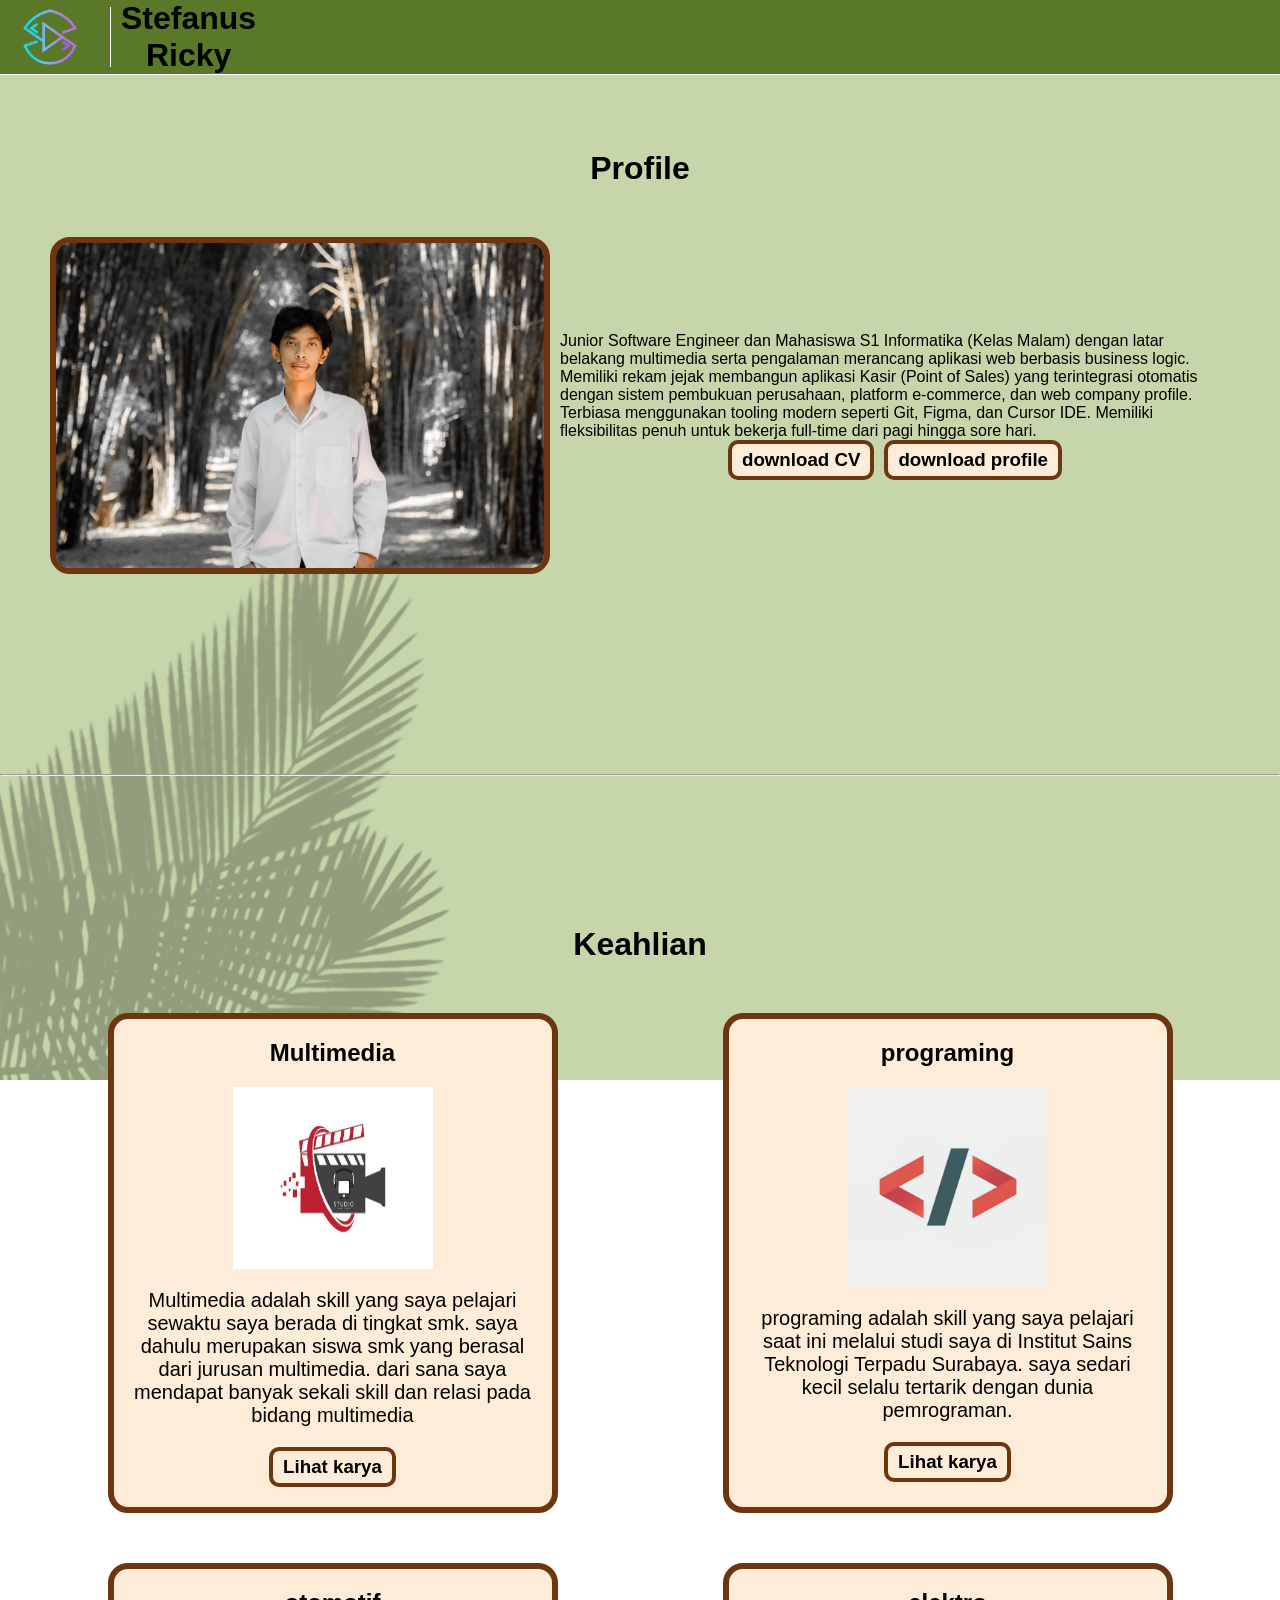
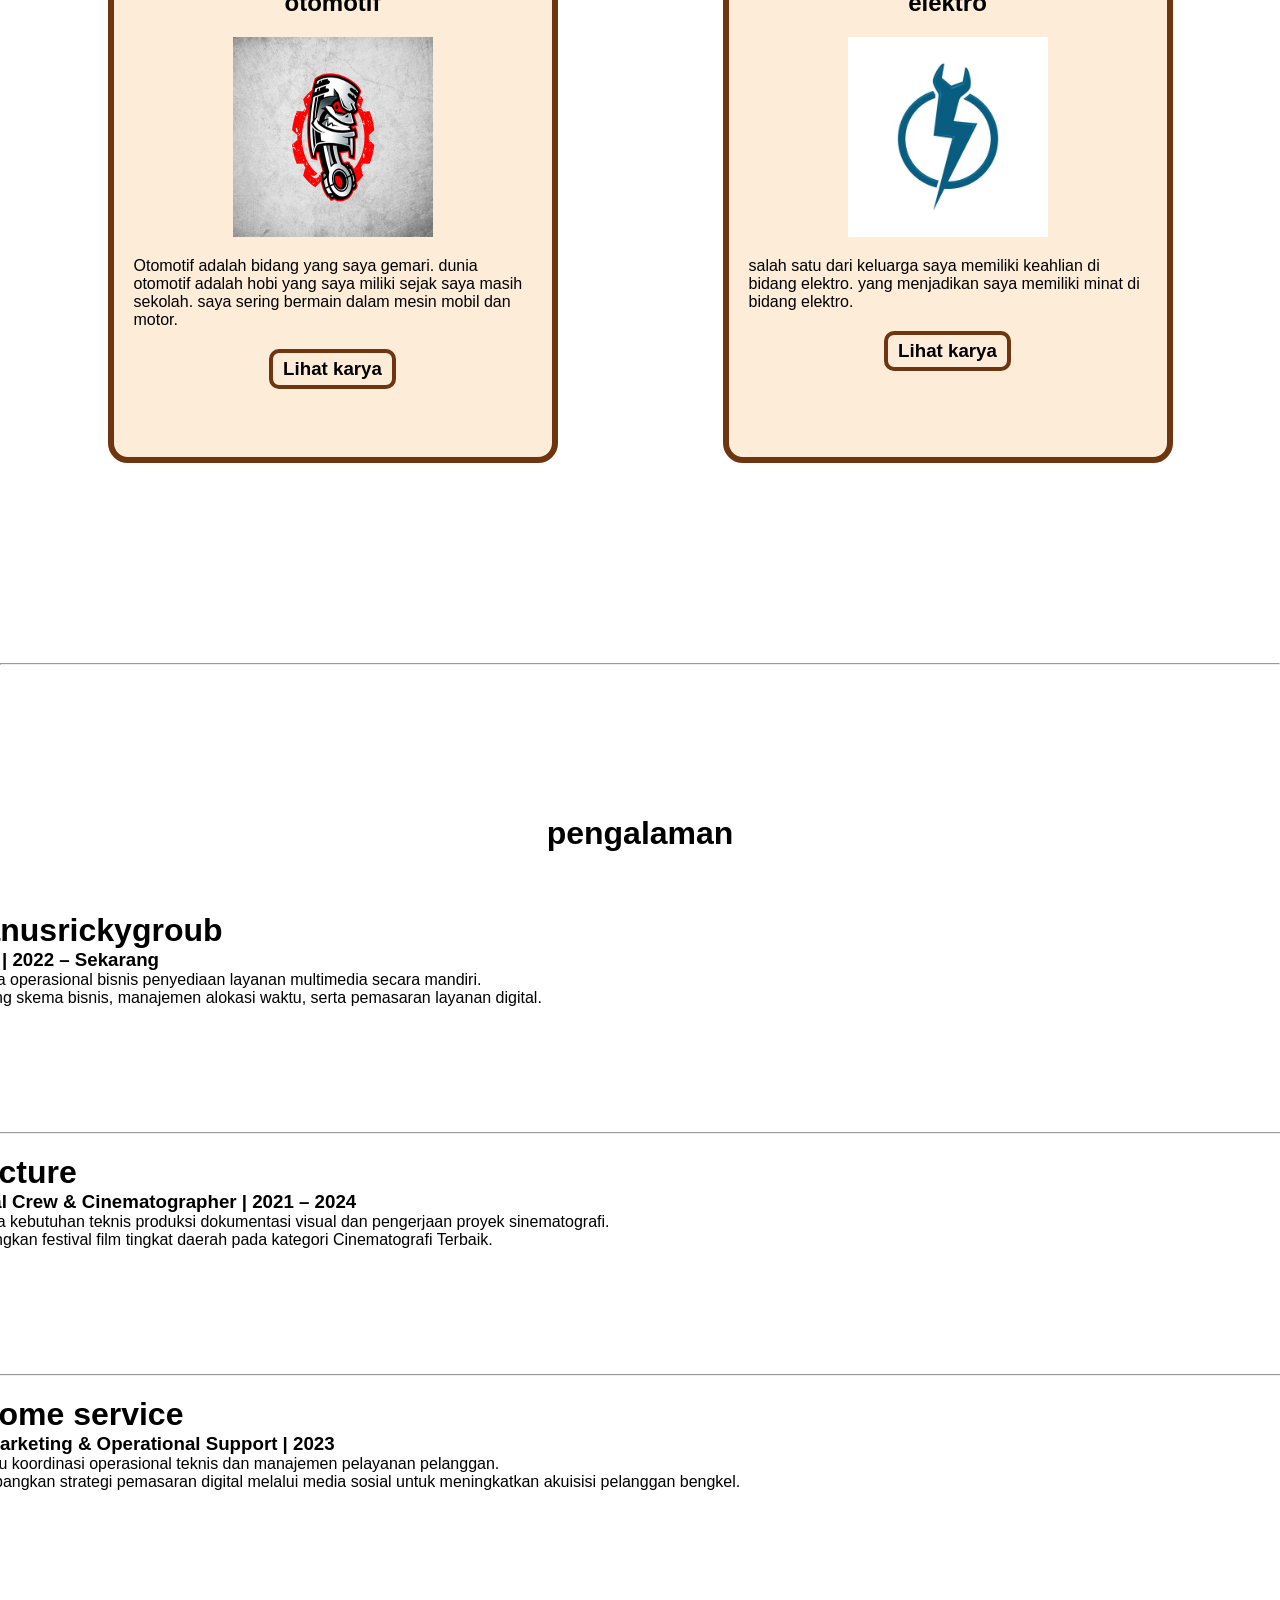
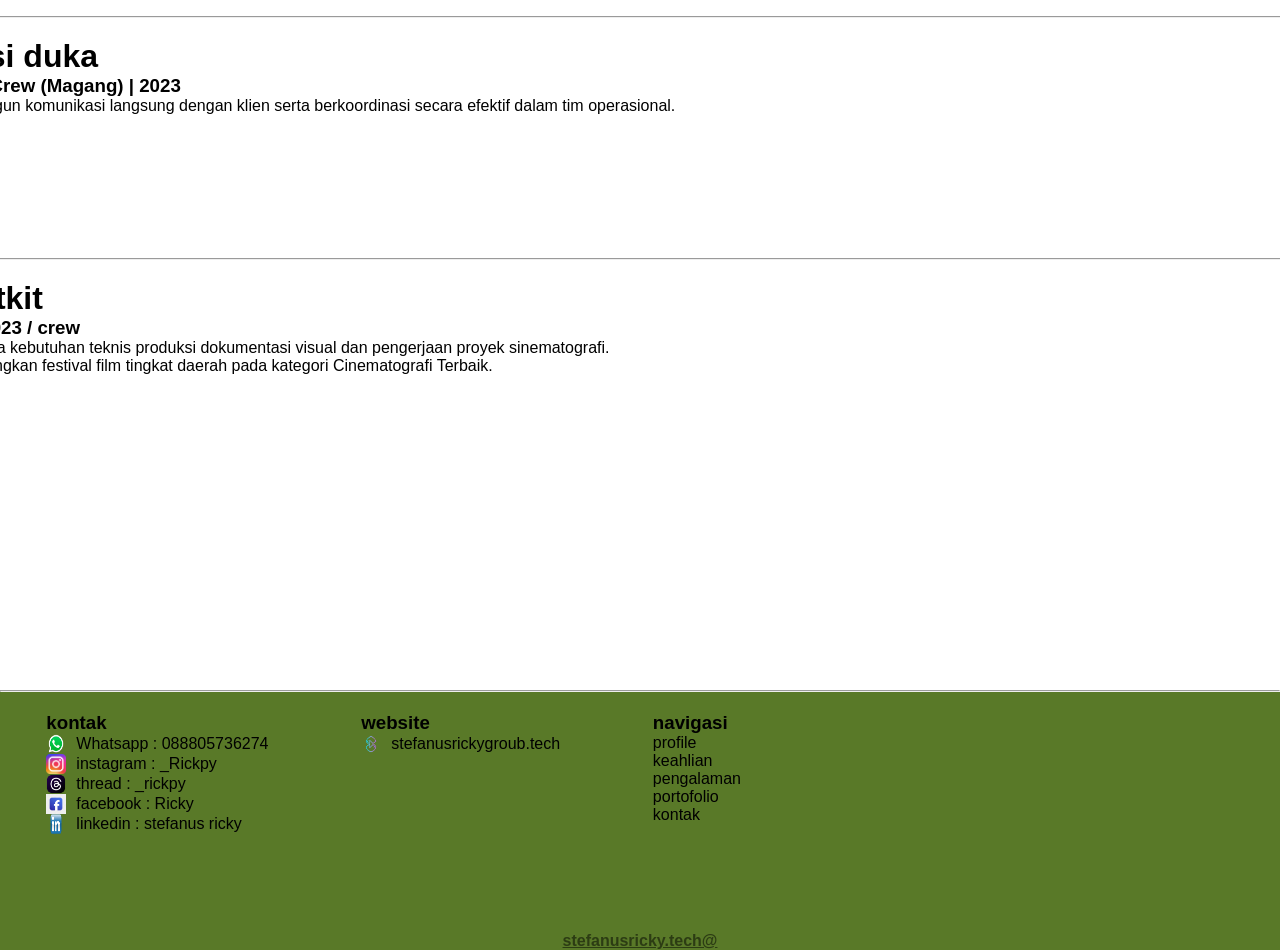
<file: index.html>
<!DOCTYPE html>
<html>
    <head>
        <title>personal_web</title>
        <link rel="stylesheet" href="global.css">
        <link rel="stylesheet" href="index.css">
    </head>
    <body>
        <!--ini nav bar-->
        <div class="nav">
            <div id="box1">
                <img alt="logo" src="aset/Artboard 1.png" id="logo_nav">
                    <div class="garis_vertikal"></div>
                    <div id="box2">
                        <h1>Stefanus</h1>
                        <h1>Ricky</h1>
                    </div>
            </div>
            <div id="box1">
                <a id="button1" href="#profile_id">
                    <h2>Profil</h2>        
                </a>
                <a id="button1" href="#keahlian_id">
                    <h2>Keahlian</h2>
                </a>
                <a id="button1" href="#pengalaman_id">
                    <h2>Pengalaman</h2>
                </a>
                <a id="button1" href="#kontak_id">
                    <h2>Kontak</h2>
                </a>
            </div>
        </div>
    <!--ini profil-->
    <div class="konten" id="profile_id">
        <h1>Profile</h1>
        <div id="box1">
            <img src="aset/profile.jpg" id="img_profil">
            <div id="box2">
                <p id="txt_profile">Junior Software Engineer dan Mahasiswa S1 Informatika
                    (Kelas Malam) dengan latar belakang multimedia serta
                    pengalaman merancang aplikasi web berbasis business
                    logic.
                    Memiliki rekam jejak membangun aplikasi Kasir (Point of
                    Sales) yang terintegrasi otomatis dengan sistem
                    pembukuan perusahaan, platform e-commerce, dan web
                    company profile.
                    Terbiasa menggunakan tooling modern seperti Git, Figma,
                    dan Cursor IDE.
                    Memiliki fleksibilitas penuh untuk bekerja full-time
                    dari pagi hingga sore hari.</p>
                <div id="box1">
                    <a href="" id="button2">
                        <h3>download CV</h3>
                    </a>
                    <a href="" id="button2">
                        <h3>download profile</h3>
                    </a>
                </div>
            </div>
        </div>
    </div>            
    <hr>
    <!--ini keahlian-->
    <div class="konten" id="keahlian_id">
        <h1>Keahlian</h1>
        <div id="keahlian">
            <div id="skill">
                <h2>Multimedia</h2>
                <img src="aset/multimedia.jpg" id="img_keahlian">
                <p id="txt_keahlian">Multimedia adalah skill yang saya pelajari sewaktu saya berada di tingkat smk.
                    saya dahulu merupakan siswa smk yang berasal dari jurusan multimedia.
                    dari sana saya mendapat banyak sekali skill dan relasi pada bidang multimedia
                </p>
                <a href="multimedia.html" id="button2">
                    <h3>Lihat karya</h3>
                </a>
            </div>
            <div id="skill">
                <h2>programing</h2>
                <img src="aset/programing.jpg" id="img_keahlian">
                <p id="txt_keahlian">programing adalah skill yang saya pelajari saat ini melalui studi saya di Institut Sains Teknologi Terpadu Surabaya.
                            saya sedari kecil selalu tertarik dengan dunia pemrograman.
                </p>
                <a href="pemrograman.html" id="button2">
                    <h3>Lihat karya</h3>
                </a>
            </div>
            <div id="skill">
                <h2>otomotif</h2>
                <img src="aset/otomotif.jpg" id="img_keahlian">        
                <p>Otomotif adalah bidang yang saya gemari.
                    dunia otomotif adalah hobi yang saya miliki sejak saya masih sekolah.
                    saya sering bermain dalam mesin mobil dan motor.
                </p>
                <a href="otomotif.html" id="button2">                        
                    <h3>Lihat karya</h3>
                </a>
            </div>
            <div id="skill">
                <h2>elektro</h2>
                <img src="aset/elektro.jpg" id="img_keahlian">
                <p>salah satu dari keluarga saya memiliki keahlian di bidang elektro.
                    yang menjadikan saya memiliki minat di bidang elektro.
                </p>
                <a href="elektro.html" id="button2">
                    <h3>Lihat karya</h3>
                </a>
            </div>
        </div>
    </div>
    <!--ini pengalaman-->
    <hr>
    <div class="konten" id="pengalaman_id">
        <h1>pengalaman</h1>
        <div id="pengalaman">
            <div id="box3">
                <img src="aset/Artboard 1.png" id="img_keahlian">
                <div id="garis_keahlian"></div>
                    <div id="box4">
                        <h1>Stefanusrickygroub</h1>
                        <h3>Founder | 2022 – Sekarang</h3>
                        <p> <b>-</b> Mengelola operasional bisnis penyediaan layanan multimedia secara mandiri.</p>
                        <p> <b>-</b> Merancang skema bisnis, manajemen alokasi waktu, serta pemasaran layanan digital.</p>
                    </div>        
            </div>
            <hr>
            <div id="box3">
                <img src="aset/mxpicture.jpeg" id="img_keahlian">
                <div id="garis_keahlian"></div>
                    <div id="box4">
                        <h1>MXpicture</h1>
                        <h3>Technical Crew & Cinematographer | 2021 – 2024</h3>
                        <p> <b>-</b> Mengelola kebutuhan teknis produksi dokumentasi visual dan pengerjaan proyek sinematografi.</p>
                        <p> <b>-</b> Memenangkan festival film tingkat daerah pada kategori Cinematografi Terbaik.</p>
                    </div>
            </div>
            <hr>
            <div id="box3">
                <img src="aset/Artboard 1.png" id="img_keahlian">
                    <div id="garis_keahlian"></div>
                    <div id="box4">
                        <h1>CG.home service</h1>
                        <h3>Digital Marketing & Operational Support | 2023</h3>
                        <p> <b>-</b> Membantu koordinasi operasional teknis dan manajemen pelayanan pelanggan.</p>
                        <p> <b>-</b> Mengembangkan strategi pemasaran digital melalui media sosial untuk meningkatkan akuisisi pelanggan bengkel.</p>
                    </div>
            </div>
            <hr>
            <div id="box3">
                <img src="aset/solusi duka.webp" id="img_keahlian">
                <div id="garis_keahlian"></div>
                <div id="box4">
                    <h1>solusi duka</h1>
                    <h3>Interim Crew (Magang) | 2023</h3>
                    <p> <b>-</b> Membangun komunikasi langsung dengan klien serta berkoordinasi secara efektif dalam tim operasional.</p>
                </div>
            </div>
            <hr>
            <div id="box3">
                <img src="aset/sportkit.svg" id="img_keahlian">
                <div id="garis_keahlian"></div>
                <div id="box4">
                    <h1>Sportkit</h1>
                    <h3>2022 - 2023 / crew</h3>
                    <p> <b>-</b> Mengelola kebutuhan teknis produksi dokumentasi visual dan pengerjaan proyek sinematografi.</p>
                    <p> <b>-</b> Memenangkan festival film tingkat daerah pada kategori Cinematografi Terbaik.</p>
                </div>
            </div>
        </div>
    </div>
    <hr>
    <!--ini footer-->
    <div class="footer" id="kontak_id" >
        <div id="box4">
            <h3>kontak</h3>
            <a href="https://wa.me/qr/HPVYBOQ7DMP3K1"></a>
                <div id="box1">
                    <img src="aset/logo_whatsapp.png" alt="logo whatsapp" id="logo_footer">
                    <p>Whatsapp : 088805736274</p>
                </div>
            </a>
            <a href="https://instagram.com/_rickpy?mdxt=Y3diMXl3bjhqb255">
                <div id="box1">
                    <img src="aset/logo-instagram.png" alt="logo instagram" id="logo_footer">
                    <p>instagram : _Rickpy</p>
                </div>
            </a>
                <a href="https://www.threads.com/@_rickpy" >
            <div id="box1">
                <img src="aset/logo_threads.png" alt="logo threads" id="logo_footer">
                <p>thread : _rickpy</p>
            </div>
            </a>
            <a href="https://www.facebook.com/share/1LpBHyXDE2/">
                <div id="box1">
                    <img src="aset/logo facebook.avif" alt="logo facebook" id="logo_footer">
                    <p>facebook : Ricky</p>
                </div>
            </a>
            <a href="https://www.linkedin.com/in/stefanus-ricky-0b7269281?utm_source=share_via&utm_content=profile&utm_medium=member_android">
                <div id="box1">
                    <img src="aset/logo_linkedin.png" alt="logo linkedin" id="logo_footer">
                    <p>linkedin : stefanus ricky</p>
                </div>
            </a>    
        </div>
        <div id="box4">
            <h3>website</h3>
            <a href="https://stefanusrickygroup.tech/">
                <div id="box1">
                    <img src="aset/Artboard 1.png" alt="logo srg" id="logo_footer">
                    <p>stefanusrickygroub.tech</p>
                </div>
            </a>
        </div>
        <div id="box4">
            <h3>navigasi</h3>
            <a href="profile_id">
                <p>profile</p>
            </a>
            <a href="keahlian_id">
                <p>keahlian</p>
            </a>
            <a href="pengalaman_id">
                <p>pengalaman</p>
            </a>
            <a href="portofolio_id">
                <p>portofolio</p>
            </a>
            <a href="kontak_id">
                <p>kontak</p>
            </a>
        </div>
        <iframe id="maps" src="https://www.google.com/maps/embed?pb=!1m18!1m12!1m3!1d1851.4035894995313!2d112.75860359045437!3d-7.290753158852745!2m3!1f0!2f0!3f0!3m2!1i1024!2i768!4f13.1!3m3!1m2!1s0x2dd7fbb476048727%3A0x5f5f7cf736ae643e!2sInstitut%20Sains%20dan%20Teknologi%20Terpadu%20Surabaya%20(ISTTS)!5e0!3m2!1sid!2sid!4v1792011507396!5m2!1sid!2sid" width="600" height="450" style="border:0;" allowfullscreen="" loading="lazy" referrerpolicy="strict-origin-when-cross-origin"></iframe>
    </div>
    <div id="lisen">
        <p id="txt_lisen"><b><u>stefanusricky.tech@</u></b></p>
    </div>
    </body>
</html>
</file>
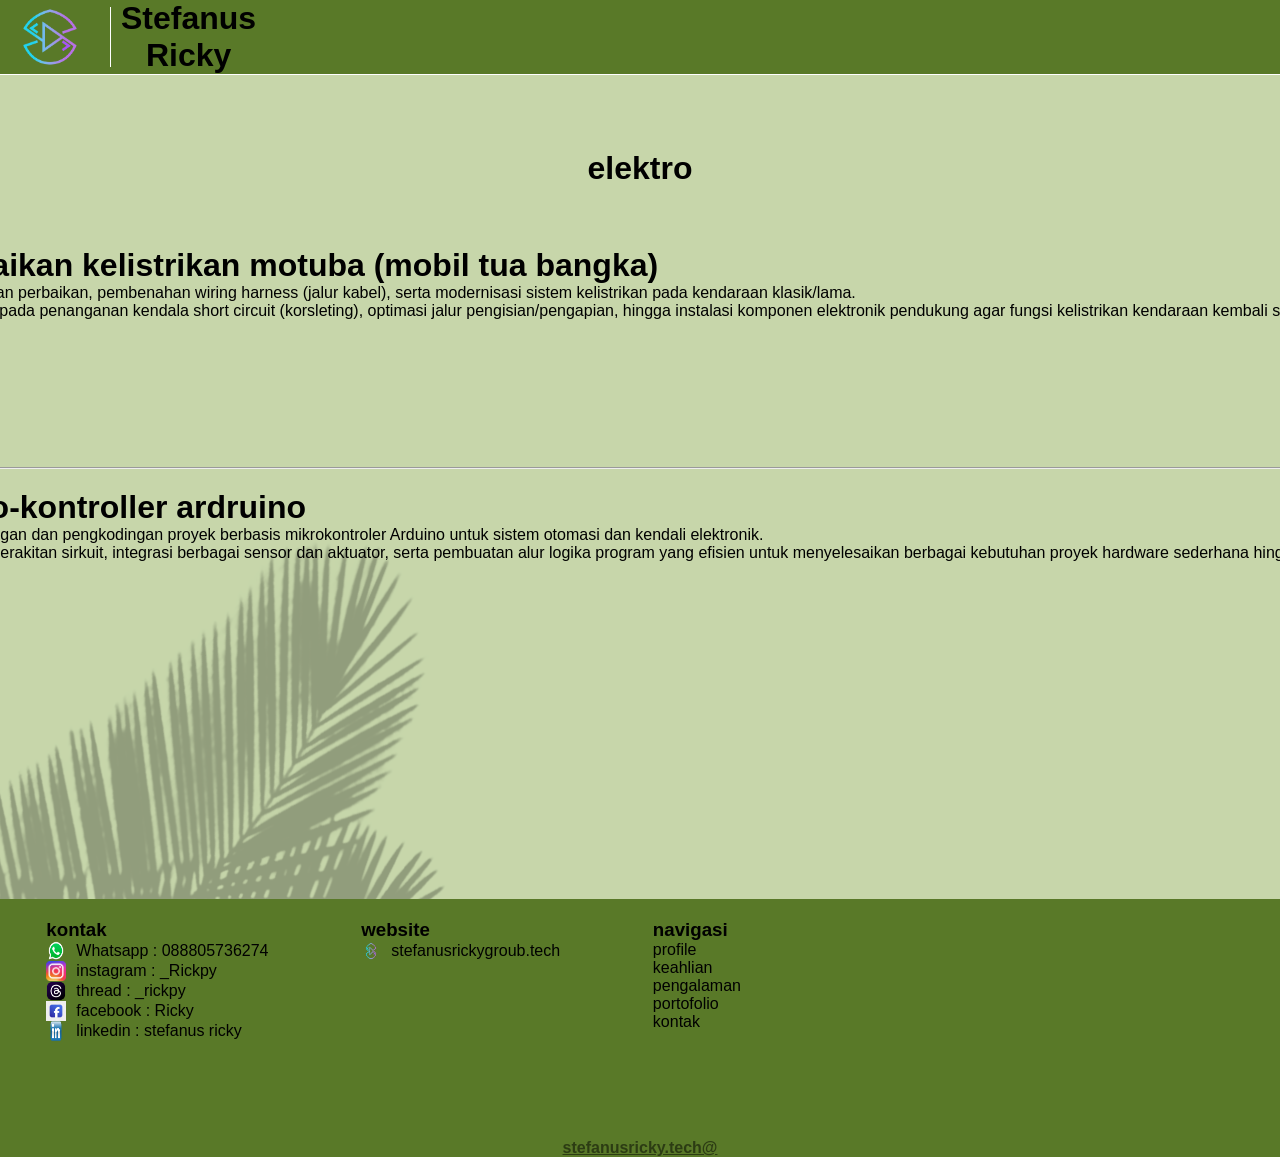
<file: elektro.html>
<!DOCTYPE html>
<html lang="en">
    <head>
        <title>personal_web</title>
        <link rel="stylesheet" href="global.css">
        <link rel="stylesheet" href="index.css">
    </head>
    <body>
        <!--ini nav bar-->
        <div class="nav">
            <div id="box1">
                <img alt="logo" src="aset/Artboard 1.png" id="logo_nav">
                    <div class="garis_vertikal"></div>
                    <div id="box2">
                        <h1>Stefanus</h1>
                        <h1>Ricky</h1>
                    </div>
            </div>
            <div id="box1">
                <a id="button1" href="index.html">
                    <h2>Home</h2>        
                </a>
            </div>
        </div>
    <!--ini content-->
    <div class="konten">
        <H1>elektro</H1>
    <div id="pengalaman">
            <div id="box3">
                <img src="aset/elektro (2).jpeg" id="img_keahlian">
                <div id="garis_keahlian"></div>
                    <div id="box4">
                        <h1>perbaikan kelistrikan motuba (mobil tua bangka)</h1>
                        <p> <b>-</b> Pengerjaan perbaikan, pembenahan wiring harness (jalur kabel), serta modernisasi sistem kelistrikan pada kendaraan klasik/lama.</p>
                        <p> <b>-</b> Berfokus pada penanganan kendala short circuit (korsleting), optimasi jalur pengisian/pengapian, hingga instalasi komponen elektronik pendukung agar fungsi kelistrikan kendaraan kembali stabil dan aman digunakan.</p>
                    </div>        
            </div>
            <hr>
            <div id="box3">
                <img src="aset/elektro (4).jpeg" id="img_keahlian">
                <div id="garis_keahlian"></div>
                    <div id="box4">
                        <h1>mikro-kontroller ardruino</h1>
                        <p> <b>-</b> Perancangan dan pengkodingan proyek berbasis mikrokontroler Arduino untuk sistem otomasi dan kendali elektronik.</p>
                        <p> <b>-</b> Meliputi perakitan sirkuit, integrasi berbagai sensor dan aktuator, serta pembuatan alur logika program yang efisien untuk menyelesaikan berbagai kebutuhan proyek hardware sederhana hingga menengah.</p>
                    </div>
            </div>
        </div>
    </div>
    <!--ini footer-->
    <div class="footer" id="kontak_id" >
        <div id="box4">
            <h3>kontak</h3>
            <a href="https://wa.me/qr/HPVYBOQ7DMP3K1"></a>
                <div id="box1">
                    <img src="aset/logo_whatsapp.png" alt="logo whatsapp" id="logo_footer">
                    <p>Whatsapp : 088805736274</p>
                </div>
            </a>
            <a href="https://instagram.com/_rickpy?mdxt=Y3diMXl3bjhqb255">
                <div id="box1">
                    <img src="aset/logo-instagram.png" alt="logo instagram" id="logo_footer">
                    <p>instagram : _Rickpy</p>
                </div>
            </a>
                <a href="https://www.threads.com/@_rickpy" >
            <div id="box1">
                <img src="aset/logo_threads.png" alt="logo threads" id="logo_footer">
                <p>thread : _rickpy</p>
            </div>
            </a>
            <a href="https://www.facebook.com/share/1LpBHyXDE2/">
                <div id="box1">
                    <img src="aset/logo facebook.avif" alt="logo facebook" id="logo_footer">
                    <p>facebook : Ricky</p>
                </div>
            </a>
            <a href="https://www.linkedin.com/in/stefanus-ricky-0b7269281?utm_source=share_via&utm_content=profile&utm_medium=member_android">
                <div id="box1">
                    <img src="aset/logo_linkedin.png" alt="logo linkedin" id="logo_footer">
                    <p>linkedin : stefanus ricky</p>
                </div>
            </a>    
        </div>
        <div id="box4">
            <h3>website</h3>
            <a href="https://stefanusrickygroup.tech/">
                <div id="box1">
                    <img src="aset/Artboard 1.png" alt="logo srg" id="logo_footer">
                    <p>stefanusrickygroub.tech</p>
                </div>
            </a>
        </div>
        <div id="box4">
            <h3>navigasi</h3>
            <a href="index.html">
                <p>profile</p>
            </a>
            <a href="index.html">
                <p>keahlian</p>
            </a>
            <a href="index.html">
                <p>pengalaman</p>
            </a>
            <a href="index.html">
                <p>portofolio</p>
            </a>
            <a href="index.html">
                <p>kontak</p>
            </a>
        </div>
        <iframe id="maps" src="https://www.google.com/maps/embed?pb=!1m18!1m12!1m3!1d1851.4035894995313!2d112.75860359045437!3d-7.290753158852745!2m3!1f0!2f0!3f0!3m2!1i1024!2i768!4f13.1!3m3!1m2!1s0x2dd7fbb476048727%3A0x5f5f7cf736ae643e!2sInstitut%20Sains%20dan%20Teknologi%20Terpadu%20Surabaya%20(ISTTS)!5e0!3m2!1sid!2sid!4v1792011507396!5m2!1sid!2sid" width="600" height="450" style="border:0;" allowfullscreen="" loading="lazy" referrerpolicy="strict-origin-when-cross-origin"></iframe>
    </div>
    <div id="lisen">
        <p id="txt_lisen"><b><u>stefanusricky.tech@</u></b></p>
    </div>
    </body>
</html>
</file>
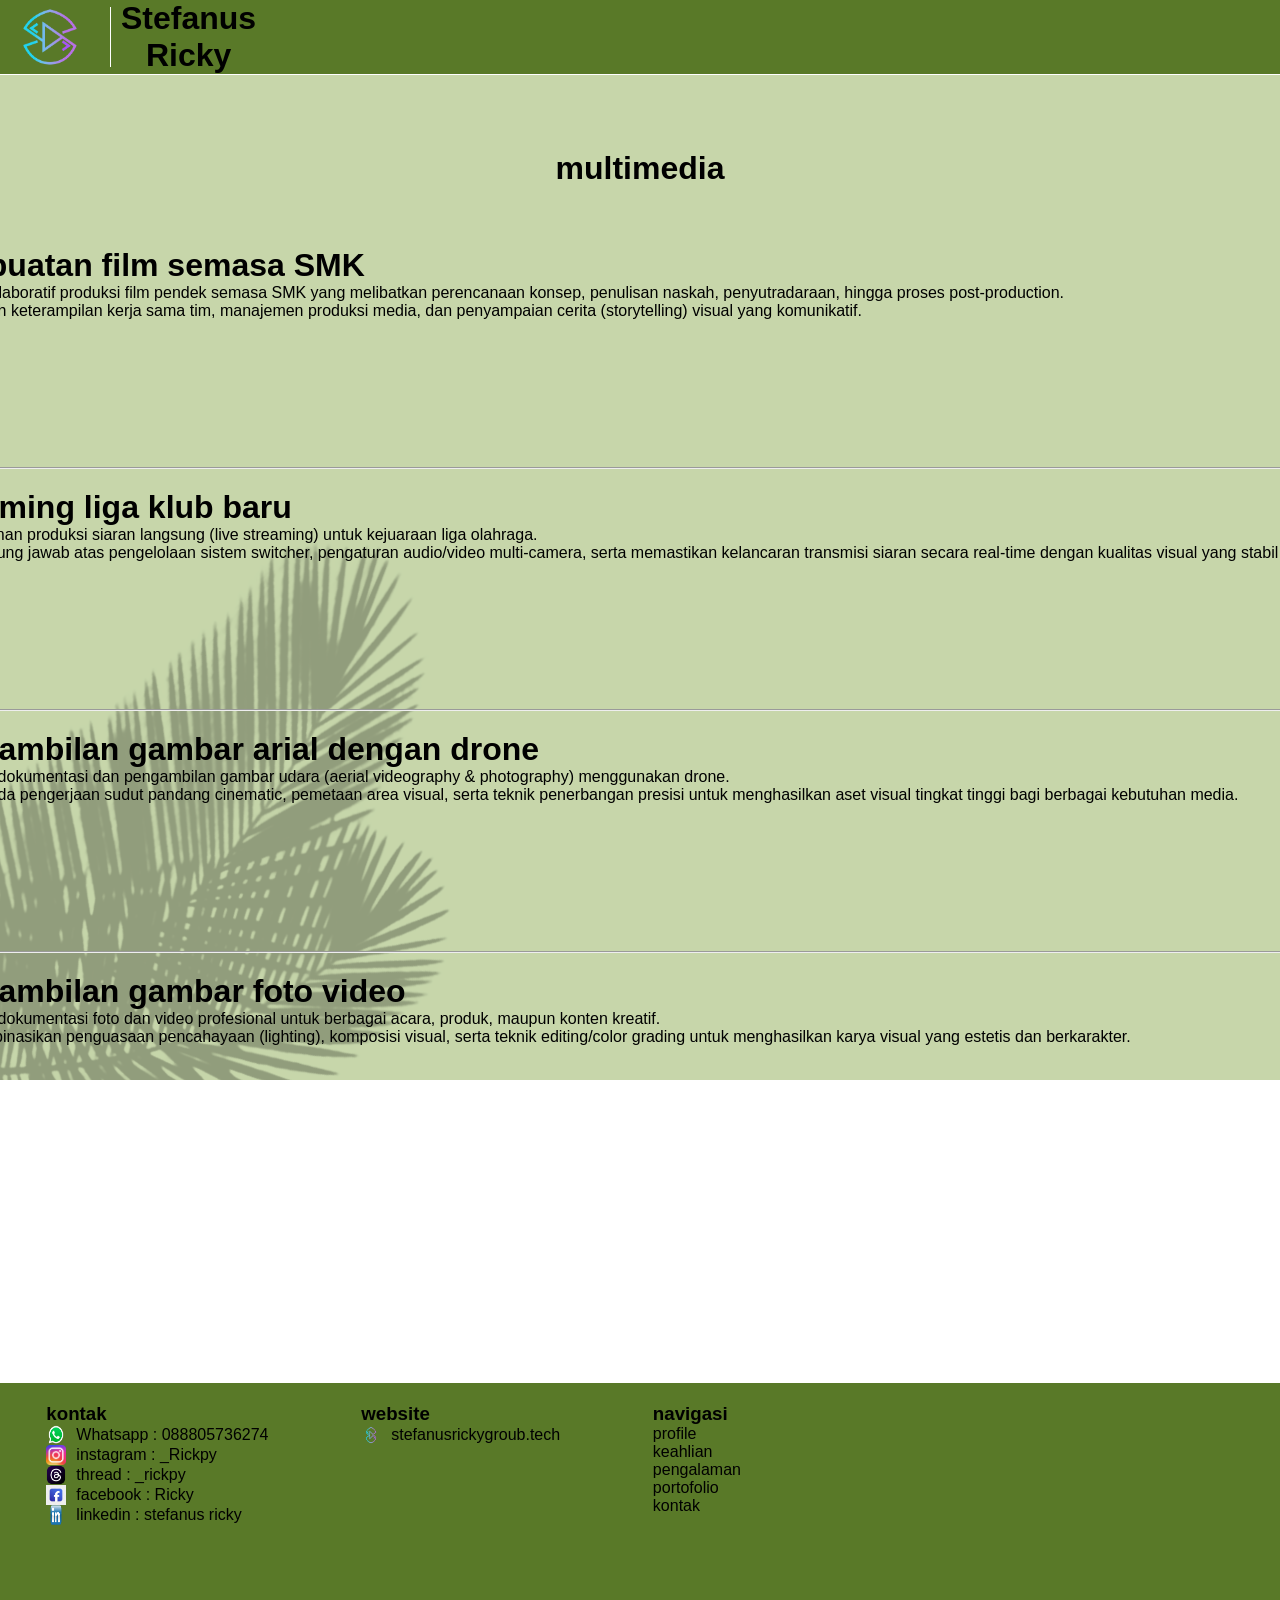
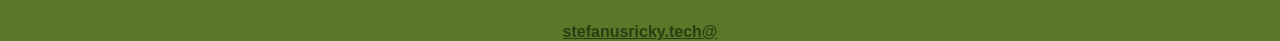
<file: multimedia.html>
<!DOCTYPE html>
<html lang="en">
    <head>
        <title>personal_web</title>
        <link rel="stylesheet" href="global.css">
        <link rel="stylesheet" href="index.css">
    </head>
    <body>
        <!--ini nav bar-->
        <div class="nav">
            <div id="box1">
                <img alt="logo" src="aset/Artboard 1.png" id="logo_nav">
                    <div class="garis_vertikal"></div>
                    <div id="box2">
                        <h1>Stefanus</h1>
                        <h1>Ricky</h1>
                    </div>
            </div>
            <div id="box1">
                <a id="button1" href="index.html">
                    <h2>Home</h2>        
                </a>
            </div>
        </div>
    <!--ini content-->
    <div class="konten">
        <H1>multimedia</H1>
        <div id="pengalaman">
            <div id="box3">
                <img src="aset/multimedia (1).jpeg" id="img_keahlian">
                <div id="garis_keahlian"></div>
                    <div id="box4">
                        <h1>pembuatan film semasa SMK</h1>
                        <p> <b>-</b> Projek kolaboratif produksi film pendek semasa SMK yang melibatkan perencanaan konsep, penulisan naskah, penyutradaraan, hingga proses post-production.</p>
                        <p> <b>-</b> Mengasah keterampilan kerja sama tim, manajemen produksi media, dan penyampaian cerita (storytelling) visual yang komunikatif.</p>
                    </div>        
            </div>
            <hr>
            <div id="box3">
                <img src="aset/multimedia (7).jpeg" id="img_keahlian">
                <div id="garis_keahlian"></div>
                    <div id="box4">
                        <h1>streaming liga klub baru</h1>
                        <p> <b>-</b> Penanganan produksi siaran langsung (live streaming) untuk kejuaraan liga olahraga.</p>
                        <p> <b>-</b> Bertanggung jawab atas pengelolaan sistem switcher, pengaturan audio/video multi-camera, serta memastikan kelancaran transmisi siaran secara real-time dengan kualitas visual yang stabil dan profesional.</p>
                    </div>
            </div>
            <hr>
            <div id="box3">
                <img src="aset/multimedia (3).jpeg" id="img_keahlian">
                    <div id="garis_keahlian"></div>
                    <div id="box4">
                        <h1>pengambilan gambar arial dengan drone</h1>
                        <p> <b>-</b> Layanan dokumentasi dan pengambilan gambar udara (aerial videography & photography) menggunakan drone. </p>
                        <p> <b>-</b> Fokus pada pengerjaan sudut pandang cinematic, pemetaan area visual, serta teknik penerbangan presisi untuk menghasilkan aset visual tingkat tinggi bagi berbagai kebutuhan media.</p>
                    </div>
            </div>
            <hr>
            <div id="box3">
                <img src="aset/multimedia (4).jpeg" id="img_keahlian">
                <div id="garis_keahlian"></div>
                <div id="box4">
                    <h1>pengambilan gambar foto video</h1>
                    <p> <b>-</b> Layanan dokumentasi foto dan video profesional untuk berbagai acara, produk, maupun konten kreatif.</p>
                    <p> <b>-</b> Mengombinasikan penguasaan pencahayaan (lighting), komposisi visual, serta teknik editing/color grading untuk menghasilkan karya visual yang estetis dan berkarakter.</p>
                </div>
            </div>
        </div>
    </div>
    <!--ini footer-->
    <div class="footer" id="kontak_id" >
        <div id="box4">
            <h3>kontak</h3>
            <a href="https://wa.me/qr/HPVYBOQ7DMP3K1"></a>
                <div id="box1">
                    <img src="aset/logo_whatsapp.png" alt="logo whatsapp" id="logo_footer">
                    <p>Whatsapp : 088805736274</p>
                </div>
            </a>
            <a href="https://instagram.com/_rickpy?mdxt=Y3diMXl3bjhqb255">
                <div id="box1">
                    <img src="aset/logo-instagram.png" alt="logo instagram" id="logo_footer">
                    <p>instagram : _Rickpy</p>
                </div>
            </a>
                <a href="https://www.threads.com/@_rickpy" >
            <div id="box1">
                <img src="aset/logo_threads.png" alt="logo threads" id="logo_footer">
                <p>thread : _rickpy</p>
            </div>
            </a>
            <a href="https://www.facebook.com/share/1LpBHyXDE2/">
                <div id="box1">
                    <img src="aset/logo facebook.avif" alt="logo facebook" id="logo_footer">
                    <p>facebook : Ricky</p>
                </div>
            </a>
            <a href="https://www.linkedin.com/in/stefanus-ricky-0b7269281?utm_source=share_via&utm_content=profile&utm_medium=member_android">
                <div id="box1">
                    <img src="aset/logo_linkedin.png" alt="logo linkedin" id="logo_footer">
                    <p>linkedin : stefanus ricky</p>
                </div>
            </a>    
        </div>
        <div id="box4">
            <h3>website</h3>
            <a href="https://stefanusrickygroup.tech/">
                <div id="box1">
                    <img src="aset/Artboard 1.png" alt="logo srg" id="logo_footer">
                    <p>stefanusrickygroub.tech</p>
                </div>
            </a>
        </div>
        <div id="box4">
            <h3>navigasi</h3>
            <a href="index.html">
                <p>profile</p>
            </a>
            <a href="index.html">
                <p>keahlian</p>
            </a>
            <a href="index.html">
                <p>pengalaman</p>
            </a>
            <a href="index.html">
                <p>portofolio</p>
            </a>
            <a href="index.html">
                <p>kontak</p>
            </a>
        </div>
        <iframe id="maps" src="https://www.google.com/maps/embed?pb=!1m18!1m12!1m3!1d1851.4035894995313!2d112.75860359045437!3d-7.290753158852745!2m3!1f0!2f0!3f0!3m2!1i1024!2i768!4f13.1!3m3!1m2!1s0x2dd7fbb476048727%3A0x5f5f7cf736ae643e!2sInstitut%20Sains%20dan%20Teknologi%20Terpadu%20Surabaya%20(ISTTS)!5e0!3m2!1sid!2sid!4v1792011507396!5m2!1sid!2sid" width="600" height="450" style="border:0;" allowfullscreen="" loading="lazy" referrerpolicy="strict-origin-when-cross-origin"></iframe>
    </div>
    <div id="lisen">
        <p id="txt_lisen"><b><u>stefanusricky.tech@</u></b></p>
    </div>
    </body>
</html>
</file>
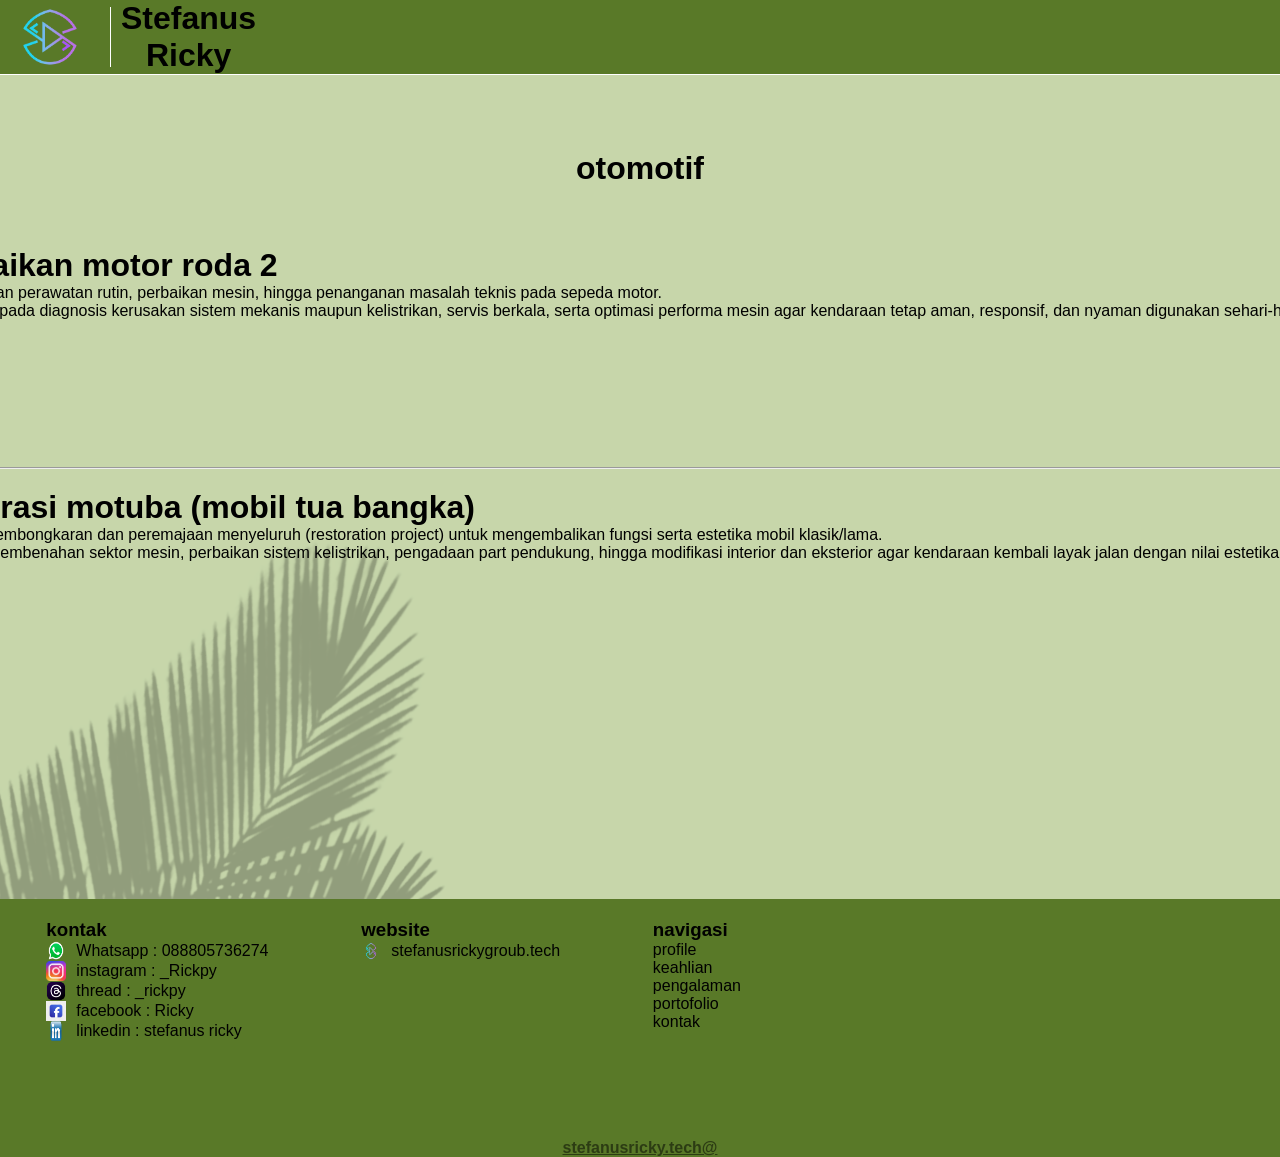
<file: otomotif.html>
<!DOCTYPE html>
<html lang="en">
    <head>
        <title>personal_web</title>
        <link rel="stylesheet" href="global.css">
        <link rel="stylesheet" href="index.css">
    </head>
    <body>
        <!--ini nav bar-->
        <div class="nav">
            <div id="box1">
                <img alt="logo" src="aset/Artboard 1.png" id="logo_nav">
                    <div class="garis_vertikal"></div>
                    <div id="box2">
                        <h1>Stefanus</h1>
                        <h1>Ricky</h1>
                    </div>
            </div>
            <div id="box1">
                <a id="button1" href="index.html">
                    <h2>Home</h2>        
                </a>
            </div>
        </div>
    <!--ini content-->
    <div class="konten">
        <H1>otomotif</H1>
    <div id="pengalaman">
            <div id="box3">
                <img src="aset/otomotip (3).jpeg" id="img_keahlian">
                <div id="garis_keahlian"></div>
                    <div id="box4">
                        <h1>perbaikan motor roda 2</h1>
                        <p> <b>-</b> Pengerjaan perawatan rutin, perbaikan mesin, hingga penanganan masalah teknis pada sepeda motor.</p>
                        <p> <b>-</b>  Berfokus pada diagnosis kerusakan sistem mekanis maupun kelistrikan, servis berkala, serta optimasi performa mesin agar kendaraan tetap aman, responsif, dan nyaman digunakan sehari-hari.</p>
                    </div>        
            </div>
            <hr>
            <div id="box3">
                <img src="aset/elektro (2).jpeg" id="img_keahlian">
                <div id="garis_keahlian"></div>
                    <div id="box4">
                        <h1>restorasi motuba (mobil tua bangka)</h1>
                        <p> <b>-</b> Proyek pembongkaran dan peremajaan menyeluruh (restoration project) untuk mengembalikan fungsi serta estetika mobil klasik/lama.</p>
                        <p> <b>-</b> Meliputi pembenahan sektor mesin, perbaikan sistem kelistrikan, pengadaan part pendukung, hingga modifikasi interior dan eksterior agar kendaraan kembali layak jalan dengan nilai estetika yang tinggi.</p>
                    </div>
            </div>
        </div>
    </div>
    <!--ini footer-->
    <div class="footer" id="kontak_id" >
        <div id="box4">
            <h3>kontak</h3>
            <a href="https://wa.me/qr/HPVYBOQ7DMP3K1"></a>
                <div id="box1">
                    <img src="aset/logo_whatsapp.png" alt="logo whatsapp" id="logo_footer">
                    <p>Whatsapp : 088805736274</p>
                </div>
            </a>
            <a href="https://instagram.com/_rickpy?mdxt=Y3diMXl3bjhqb255">
                <div id="box1">
                    <img src="aset/logo-instagram.png" alt="logo instagram" id="logo_footer">
                    <p>instagram : _Rickpy</p>
                </div>
            </a>
                <a href="https://www.threads.com/@_rickpy" >
            <div id="box1">
                <img src="aset/logo_threads.png" alt="logo threads" id="logo_footer">
                <p>thread : _rickpy</p>
            </div>
            </a>
            <a href="https://www.facebook.com/share/1LpBHyXDE2/">
                <div id="box1">
                    <img src="aset/logo facebook.avif" alt="logo facebook" id="logo_footer">
                    <p>facebook : Ricky</p>
                </div>
            </a>
            <a href="https://www.linkedin.com/in/stefanus-ricky-0b7269281?utm_source=share_via&utm_content=profile&utm_medium=member_android">
                <div id="box1">
                    <img src="aset/logo_linkedin.png" alt="logo linkedin" id="logo_footer">
                    <p>linkedin : stefanus ricky</p>
                </div>
            </a>    
        </div>
        <div id="box4">
            <h3>website</h3>
            <a href="https://stefanusrickygroup.tech/">
                <div id="box1">
                    <img src="aset/Artboard 1.png" alt="logo srg" id="logo_footer">
                    <p>stefanusrickygroub.tech</p>
                </div>
            </a>
        </div>
        <div id="box4">
            <h3>navigasi</h3>
            <a href="index.html">
                <p>profile</p>
            </a>
            <a href="index.html">
                <p>keahlian</p>
            </a>
            <a href="index.html">
                <p>pengalaman</p>
            </a>
            <a href="index.html">
                <p>portofolio</p>
            </a>
            <a href="index.html">
                <p>kontak</p>
            </a>
        </div>
        <iframe id="maps" src="https://www.google.com/maps/embed?pb=!1m18!1m12!1m3!1d1851.4035894995313!2d112.75860359045437!3d-7.290753158852745!2m3!1f0!2f0!3f0!3m2!1i1024!2i768!4f13.1!3m3!1m2!1s0x2dd7fbb476048727%3A0x5f5f7cf736ae643e!2sInstitut%20Sains%20dan%20Teknologi%20Terpadu%20Surabaya%20(ISTTS)!5e0!3m2!1sid!2sid!4v1792011507396!5m2!1sid!2sid" width="600" height="450" style="border:0;" allowfullscreen="" loading="lazy" referrerpolicy="strict-origin-when-cross-origin"></iframe>
    </div>
    <div id="lisen">
        <p id="txt_lisen"><b><u>stefanusricky.tech@</u></b></p>
    </div>
    </body>
</html>
</file>
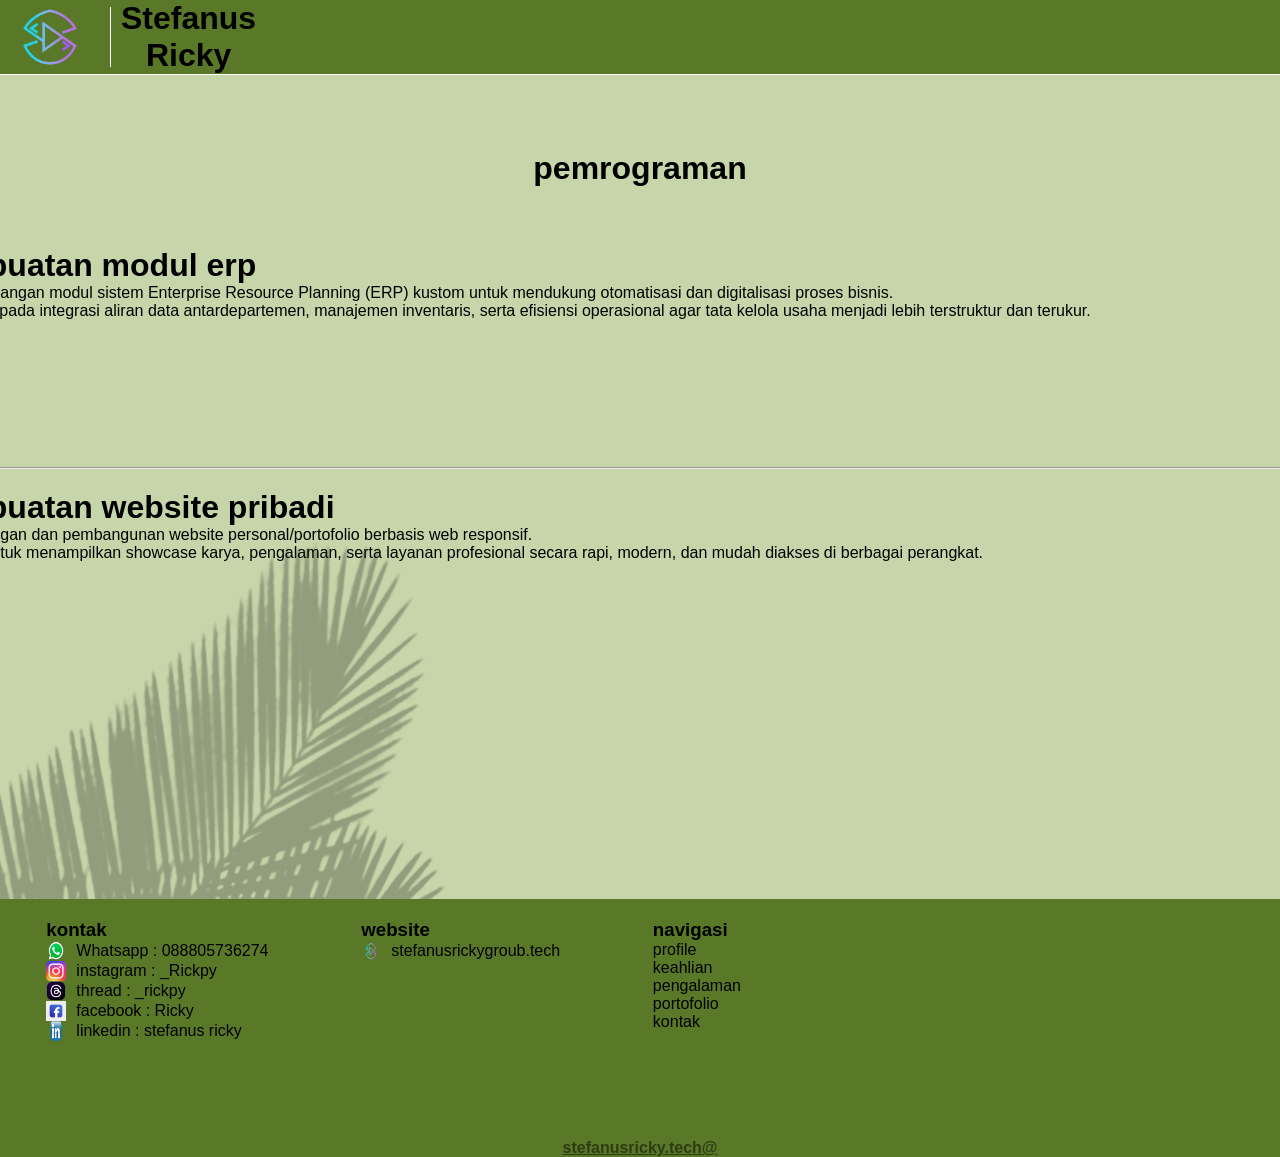
<file: pemrograman.html>
<!DOCTYPE html>
<html lang="en">
    <head>
    <title>personal_web</title>
        <link rel="stylesheet" href="global.css">
        <link rel="stylesheet" href="index.css">
    </head>
    <body>
        <!--ini nav bar-->
        <div class="nav">
            <div id="box1">
                <img alt="logo" src="aset/Artboard 1.png" id="logo_nav">
                    <div class="garis_vertikal"></div>
                    <div id="box2">
                        <h1>Stefanus</h1>
                        <h1>Ricky</h1>
                    </div>
            </div>
            <div id="box1">
                <a id="button1" href="index.html">
                    <h2>Home</h2>        
                </a>
            </div>
        </div>
    <!--ini content-->
    <div class="konten">
        <H1>pemrograman</H1>
    <div id="pengalaman">
            <div id="box3">
                <img src="aset/pemrograman (1).jpeg" id="img_keahlian">
                <div id="garis_keahlian"></div>
                    <div id="box4">
                        <h1>pembuatan modul erp</h1>
                        <p> <b>-</b> Pengembangan modul sistem Enterprise Resource Planning (ERP) kustom untuk mendukung otomatisasi dan digitalisasi proses bisnis.</p>
                        <p> <b>-</b> Berfokus pada integrasi aliran data antardepartemen, manajemen inventaris, serta efisiensi operasional agar tata kelola usaha menjadi lebih terstruktur dan terukur.</p>
                    </div>        
            </div>
            <hr>
            <div id="box3">
                <img src="aset/pemrograman (2).jpeg" id="img_keahlian">
                <div id="garis_keahlian"></div>
                    <div id="box4">
                        <h1>pembuatan website pribadi</h1>
                        <p> <b>-</b> Perancangan dan pembangunan website personal/portofolio berbasis web responsif.</p>
                        <p> <b>-</b> Dibuat untuk menampilkan showcase karya, pengalaman, serta layanan profesional secara rapi, modern, dan mudah diakses di berbagai perangkat.</p>
                    </div>
            </div>
        </div>
    </div>
    <!--ini footer-->
    <div class="footer" id="kontak_id" >
        <div id="box4">
            <h3>kontak</h3>
            <a href="https://wa.me/qr/HPVYBOQ7DMP3K1"></a>
                <div id="box1">
                    <img src="aset/logo_whatsapp.png" alt="logo whatsapp" id="logo_footer">
                    <p>Whatsapp : 088805736274</p>
                </div>
            </a>
            <a href="https://instagram.com/_rickpy?mdxt=Y3diMXl3bjhqb255">
                <div id="box1">
                    <img src="aset/logo-instagram.png" alt="logo instagram" id="logo_footer">
                    <p>instagram : _Rickpy</p>
                </div>
            </a>
                <a href="https://www.threads.com/@_rickpy" >
            <div id="box1">
                <img src="aset/logo_threads.png" alt="logo threads" id="logo_footer">
                <p>thread : _rickpy</p>
            </div>
            </a>
            <a href="https://www.facebook.com/share/1LpBHyXDE2/">
                <div id="box1">
                    <img src="aset/logo facebook.avif" alt="logo facebook" id="logo_footer">
                    <p>facebook : Ricky</p>
                </div>
            </a>
            <a href="https://www.linkedin.com/in/stefanus-ricky-0b7269281?utm_source=share_via&utm_content=profile&utm_medium=member_android">
                <div id="box1">
                    <img src="aset/logo_linkedin.png" alt="logo linkedin" id="logo_footer">
                    <p>linkedin : stefanus ricky</p>
                </div>
            </a>    
        </div>
        <div id="box4">
            <h3>website</h3>
            <a href="https://stefanusrickygroup.tech/">
                <div id="box1">
                    <img src="aset/Artboard 1.png" alt="logo srg" id="logo_footer">
                    <p>stefanusrickygroub.tech</p>
                </div>
            </a>
        </div>
        <div id="box4">
            <h3>navigasi</h3>
            <a href="index.html">
                <p>profile</p>
            </a>
            <a href="index.html">
                <p>keahlian</p>
            </a>
            <a href="index.html">
                <p>pengalaman</p>
            </a>
            <a href="index.html">
                <p>portofolio</p>
            </a>
            <a href="index.html">
                <p>kontak</p>
            </a>
        </div>
        <iframe id="maps" src="https://www.google.com/maps/embed?pb=!1m18!1m12!1m3!1d1851.4035894995313!2d112.75860359045437!3d-7.290753158852745!2m3!1f0!2f0!3f0!3m2!1i1024!2i768!4f13.1!3m3!1m2!1s0x2dd7fbb476048727%3A0x5f5f7cf736ae643e!2sInstitut%20Sains%20dan%20Teknologi%20Terpadu%20Surabaya%20(ISTTS)!5e0!3m2!1sid!2sid!4v1792011507396!5m2!1sid!2sid" width="600" height="450" style="border:0;" allowfullscreen="" loading="lazy" referrerpolicy="strict-origin-when-cross-origin"></iframe>
    </div>
    <div id="lisen">
        <p id="txt_lisen"><b><u>stefanusricky.tech@</u></b></p>
    </div>
    </body>
</html>
</file>
<file: global.css>
* {
    margin: 0;
    padding: 0;
    box-sizing: border-box;
    font-family: 'Poppins', sans-serif;
    position: relative;
    max-width: 1920px;
}

body {
    background-image: url(aset/background.png);
    background-repeat: no-repeat;
    background-attachment: fixed;
}

a {
    text-decoration: none;
    color: black;
}

.nav {
    background-color: #597928;
    position: fixed;
    display: flex;
    flex-direction: row;
    padding-right: 50px;
    width: 1920px;
    border-bottom: solid 1px white;
    z-index: 1;
    justify-content: space-between;
}

.konten {
    padding-top: 150px;
    padding-bottom: 200px;
    padding-left: 50px;
    padding-right: 50px;
    gap: 50px;
    display: flex;
    flex-direction: column;
    align-items: center;
}

#box1 {
    display: flex;
    flex-direction: row;
    align-items: center;
    gap: 10px;
}

#box2 {
    display: flex;
    flex-direction: column;
    align-items: center;
}

#box3 {
    display: flex;
    flex-direction: row;
    justify-content: flex-start;
    padding-left: 20px;
    padding-top: 10px;
    padding-bottom: 10px;
    gap: 10px;
}

#box4 {
    display: flex;
    flex-direction: column;
    align-items: baseline;
}

#button1 {
    background-color: #FCECD8;
    border: solid 2px #6E3511;
    border-radius: 10px;
    padding-left: 10px;
    padding-right: 10px;
    padding-top: 5px;
    padding-bottom: 5px;
    max-width: 200px;
}

#button2 {
    background-color: #FCECD8;
    border: solid 4px #6E3511;
    border-radius: 10px;
    padding-left: 10px;
    padding-right: 10px;
    padding-top: 5px;
    padding-bottom: 5px;
    max-width: 200px;
}

.garis_vertikal {
    border-left: 1.5px solid white;
    height: 60px;
}

#maps {
    width: 400px;
    height: 200px;
}

#logo_nav {
    width: 100px;
}

.footer{
    background-color: #597928;
    padding-top: 20px;
    padding-bottom: 20px;
    display: flex;
    flex-direction: row;
    justify-content: space-around;
    
}

.lisen {
    background-color: #597928;
}

#box_nav {
    display: flex;
    justify-content: space-between;
    align-items: center;
}

#lisen {
    display: flex;
    flex-direction: column;
    align-items: center;
    background-color: #597928;
}

#logo_footer{
    width: 20px;
    height: 20px;
}

#txt_lisen {
    opacity: 50%;
}

#profile_id {

}

#pengalaman_id {

}

#keahlian_id{

}

#kontak_id{

}
</file>
<file: index.css>
.text_keahlian {
    padding-left: 20px;
    padding-right: 20px;
    padding-bottom: 20px;
    padding-top: 20px;
    border-radius: 10px;
    border: solid 1px black;
    text-align: center;
}

#keahlian {
    display: flex;
    flex-wrap: wrap;
    justify-content: space-around;
    align-items: center;
    gap: 50px;
}

#skill {
    display: flex;
    flex-direction: column;
    align-items: center;
    border-radius: 20px;
    border: solid 6px #6E3511;
    background-color: #FCECD8;
    width: 450px;
    height: 500px;
    padding-bottom: 20px;
    padding-top: 20px;
    padding-left: 20px;
    padding-right: 20px;
    gap: 20px;
}

#img_keahlian {
    width: 200px;
    height: 200px;
}

#pengalaman {
    display: flex;
    flex-direction: column;
    justify-content: space-between;
    width: 1920px;
    gap: 10px;
}

#keahlian {
    display: flex;
    flex-direction: row;
    justify-content: space-around;
    flex-wrap: wrap;
}

#img_profil {
    width: 500px;
    border-radius: 20px;
    border: solid 6px #6E3511;
}

#garis_keahlian {
    height: 200px;
    border-left: solid 2px white;
}

#txt_profil {
    font-size: 20px;
    max-width: 750px;
}

#txt_keahlian {
    font-size: 20px;
    max-width: 750px;
    text-align: center;
}
</file>
